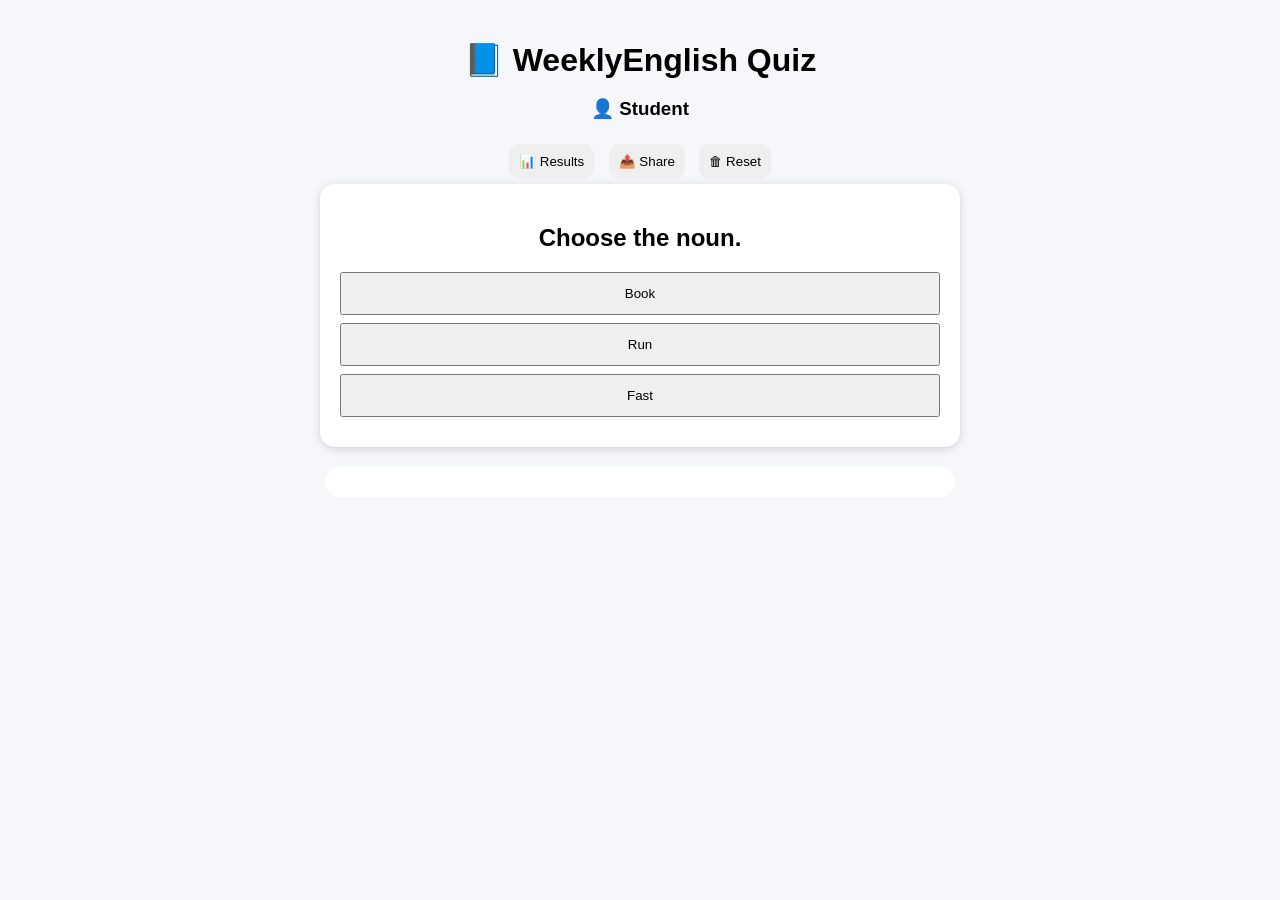
<file: index.html>
<!DOCTYPE html>
<html lang="en">
<head>
<meta charset="UTF-8">
<meta name="viewport" content="width=device-width, initial-scale=1.0">

<title>WeeklyEnglish Quiz</title>

<link rel="stylesheet" href="style.css">

</head>
<body>

<div class="container">

    <h1>📘 WeeklyEnglish Quiz</h1>

    <h3 id="welcome">Loading...</h3>

    <div class="top-buttons">

        <button onclick="showHistory()">
            📊 Results
        </button>

        <button onclick="shareResult()">
            📤 Share
        </button>

        <button onclick="resetProgress()">
            🗑 Reset
        </button>

    </div>
<div id="levelScreen">

    <div id="levels" class="levels-grid"></div>

</div>

<div id="quizScreen" style="display:none;">

    <div class="quiz-box">

        <h2 id="question">
            Loading Quiz...
        </h2>

        <div id="options"></div>

        <div id="result"></div>

    </div>

</div>

<div id="history"></div>

<script src="script.js"></script>

</body>
</html>
</file>
<file: style.css>
body{
font-family:Arial,sans-serif;
background:#f5f7fb;
margin:0;
padding:20px;
text-align:center;
}
h1{margin-bottom:5px;}
.top-buttons button{
margin:5px;
padding:10px;
border:none;
border-radius:10px;
cursor:pointer;
}
.levels-grid{
display:grid;
grid-template-columns:repeat(3,1fr);
gap:10px;
max-width:350px;
margin:20px auto;
}
.levels-grid button{
height:70px;
border:none;
border-radius:15px;
font-size:18px;
font-weight:bold;
cursor:pointer;
}
.levels-grid button:disabled{opacity:.5;}
.quiz-box{
background:white;
max-width:600px;
margin:auto;
padding:20px;
border-radius:15px;
box-shadow:0 2px 10px rgba(0,0,0,.15);
}
.option{
display:block;
width:100%;
padding:12px;
margin:8px 0;
cursor:pointer;
}
#result{margin-top:10px;font-weight:bold;}
#history{
max-width:600px;
margin:20px auto;
text-align:left;
background:white;
padding:15px;
border-radius:15px;
}
</file>
